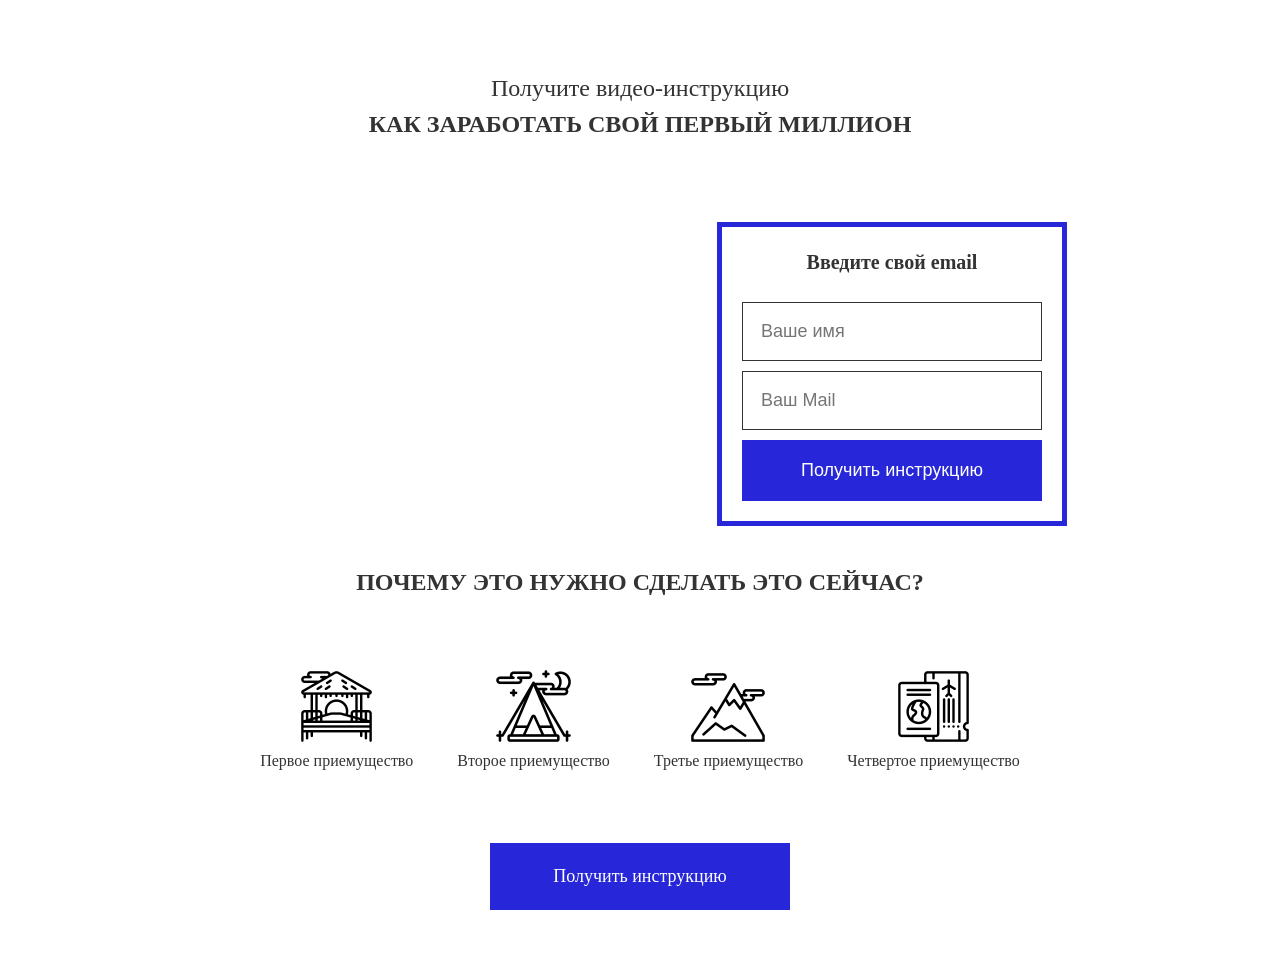
<file: fisrt project/index.html>
<!DOCTYPE html>
<html lang="en">
<head>
	<meta charset="UTF-8">
	<title>First project</title>
	<link rel="stylesheet" type="text/css" href="src/css/reset.css">
	<link rel="stylesheet" type="text/css" href="src/css/style.css">
</head>
<body>
	<div class="section">
		<h1 class="header">
			<span>Получите видео-инструкцию</span>
			<strong>Как заработать свой первый миллион</strong>
		</h1>
			<div class="main">
				<div class="video">
					<iframe width="500" height="305" src="https://www.youtube.com/embed/8csrmFtztaU" frameborder="0" allow="accelerometer; autoplay; encrypted-media; gyroscope; picture-in-picture" allowfullscreen></iframe>
				</div>
				<div class="form">
					<p class="form-header">Введите свой email</p>
					<form action="#">
						<input type="" name="" placeholder="Ваше имя">	
						<input type="" name="" placeholder="Ваш Mail">
						<button class="form-btn">Получить инструкцию</button>
					</form>
				</div>
			</div>
			<div class="section">
				<h2 class="feature-header">Почему это нужно сделать это сейчас?</h2>
				<div class="feature">
					<div class="col">
						<img src="src/img/01.png" alt="Первое приемущество">
						<p>Первое приемущество</p>
					</div>
					<div class="col">
						<img src="src/img/02.png" alt="Второе приемущество">
						<p>Второе приемущество</p>
					</div>
					<div class="col">
						<img src="src/img/03.png" alt="Третье приемущество">
						<p>Третье приемущество</p>
					</div>
					<div class="col">
						<img src="src/img/04.png" alt="Четвертое приемущество">
						<p>Четвертое приемущество</p>
					</div>
				</div>
				<div class="feature-btn">Получить инструкцию</div>
			</div>
	</div>
</body>
</html>
</file>
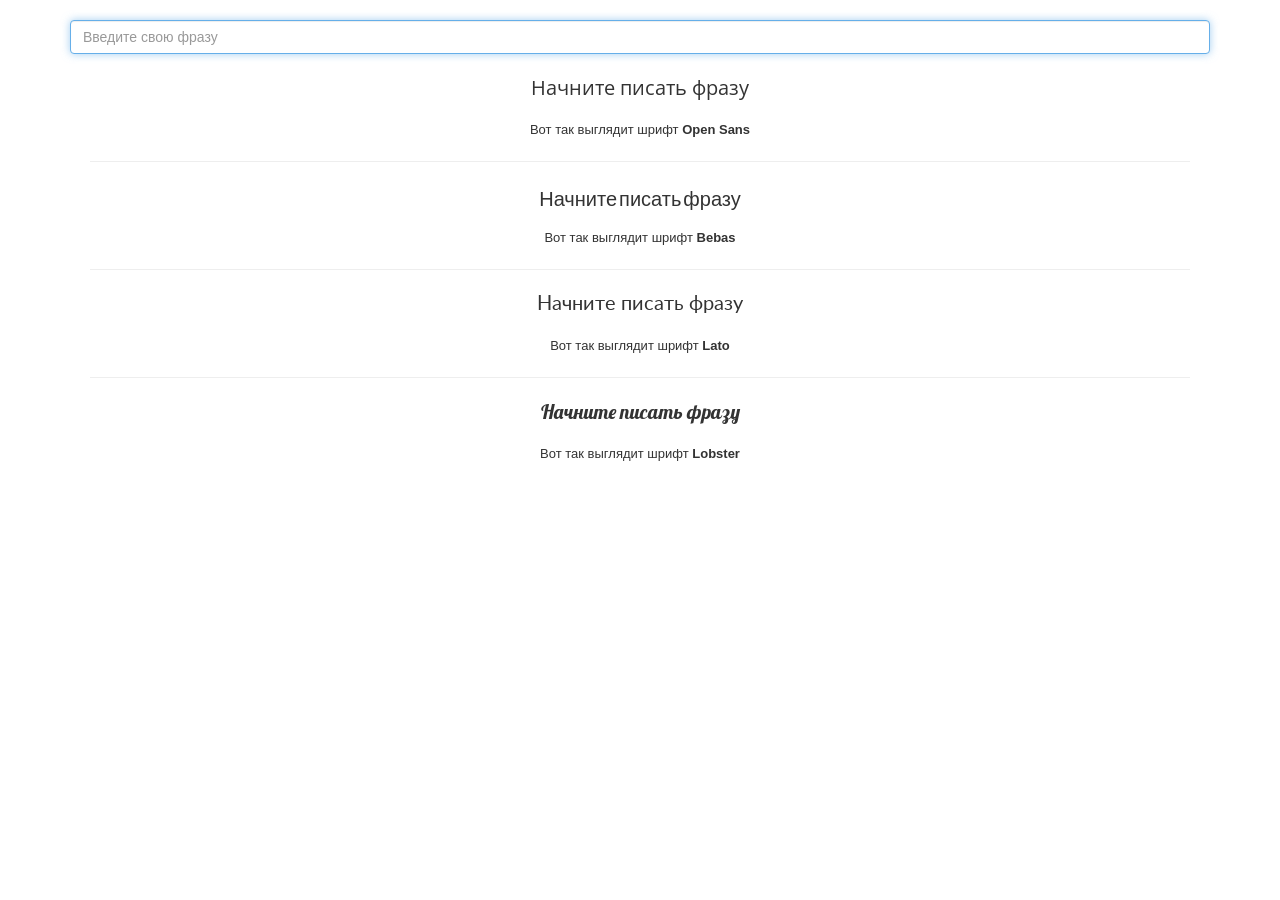
<file: lesson_15/index.html>
<!DOCTYPE html>
<html lang="ru">
  <head>
    <meta charset="utf-8">
    <meta http-equiv="X-UA-Compatible" content="IE=edge">
    <meta name="viewport" content="width=device-width, initial-scale=1">
    <meta property="og:title" content="" />
    <meta property="og:description" content="" />
    <meta property="og:url" content="" />
    <meta property="og:image" content="img/preview.jpg" />

    <meta name="title" content="" />
    <meta name="description" content="" />
    <link rel="image_src" href="img/preview.jpg" />

    <!-- The above 3 meta tags *must* come first in the head; any other head content must come *after* these tags -->
    <title>Подбор шрифтов</title>
    <link rel="shortcut icon" type="image/x-icon" href="favicon.ico">
    <link rel="icon" href="img/favicon/favicon-16.png" sizes="16x16" type="image/png">
    <link rel="icon" href="img/favicon/favicon-32.png" sizes="32x32" type="image/png">
    <link rel="icon" href="img/favicon/favicon-48.png" sizes="48x48" type="image/png">
    <link rel="icon" href="img/favicon/favicon-62.png" sizes="62x62" type="image/png">
    <link rel="icon" href="img/favicon/favicon-192.png" sizes="192x192" type="image/png">

    <!-- Bootstrap -->
    <link href="css/bootstrap.min.css" rel="stylesheet">
  	<link rel="stylesheet" href="css/style.css"/>
    <link href="https://fonts.googleapis.com/css2?family=Open+Sans:wght@300&display=swap" rel="stylesheet">
    <link href="https://fonts.googleapis.com/css2?family=Open+Sans:wght@300&display=swap" rel="stylesheet">
    <!-- HTML5 shim and Respond.js for IE8 support of HTML5 elements and media queries -->
    <!-- WARNING: Respond.js doesn't work if you view the page via file:// -->
    <!--[if lt IE 9]>
      <script src="https://oss.maxcdn.com/html5shiv/3.7.3/html5shiv.min.js"></script>
      <script src="https://oss.maxcdn.com/respond/1.4.2/respond.min.js"></script>
    <![endif]-->
  </head>
  <body>
    <header>
    	<div class="container">
  				<div class="text-box"><input type="search" class="form-control" autofocus placeholder="Введите свою фразу"></div>
  				<div class="fonts">
  					<p class="resault open-sans">Начните писать фразу</p>
  					<small>Вот так выглядит шрифт <strong>Open Sans</strong></small>
  					<hr>
  					<p class="resault bebas">Начните писать фразу</p>
  					<small>Вот так выглядит шрифт <strong>Bebas</strong></small>
  					<hr>
  					<p class="resault lato ">Начните писать фразу</p>
  					<small>Вот так выглядит шрифт <strong>Lato</strong></small>
  					<hr>
  					<p class="resault lobster">Начните писать фразу</p>
  					<small>Вот так выглядит шрифт <strong>Lobster</strong></small>
  					
  				</div>
    	</div>
    </header>

    <!-- jQuery (necessary for Bootstrap's JavaScript plugins) -->
    <script src="https://ajax.googleapis.com/ajax/libs/jquery/1.12.4/jquery.min.js"></script>
    <!-- Include all compiled plugins (below), or include individual files as needed -->
    <script>
    		$('input').keyup(function(){
    			$('p.resault').text($('input').val())
    		});
    </script>
  </body>
</html>
</file>
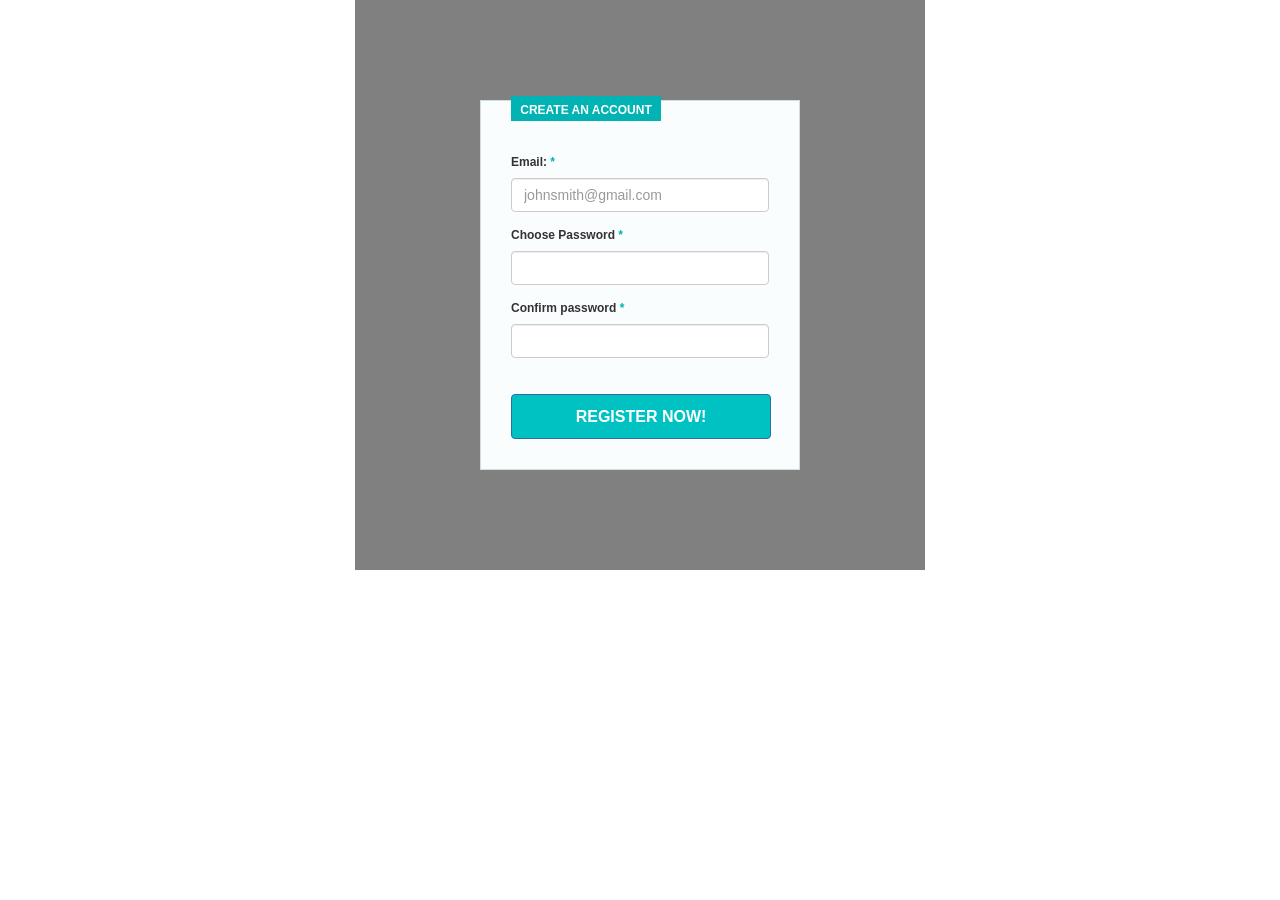
<file: src/index.html>
<!DOCTYPE html>
<html lang="en">
<head>
	<meta charset="UTF-8">
	<title>Document</title>
	<link rel="stylesheet" type="text/css" href="css/bootstrap.css">
	<link rel="stylesheet" type="text/css" href="css/style.css">
</head>
<body>
	<div class="section">
		<div class="container">
					<form class="register">
						<h1 class="header">Create an account</h1>
						<div class="form-group">
							<label class="email-label">Email:<span class="star"> *</span></label>
							<input type="email" name="" class="form-control" placeholder="johnsmith@gmail.com">
						</div>
						<div class="form-group">
							<label class="password-label">Choose Password<span class="star"> *</span></label>
							<input type="password" name="" class="form-control">
						</div>
						<div class="form-group">
							<label class="confirm-label">Confirm password<span class="star"> *</span></label>
							<input type="password" name="" class="form-control">
							<button class="btn btn-primary form-btn">Register now!</button>
						</div>
					</form>
		</div>
	</div>
</body>
</html>
</file>
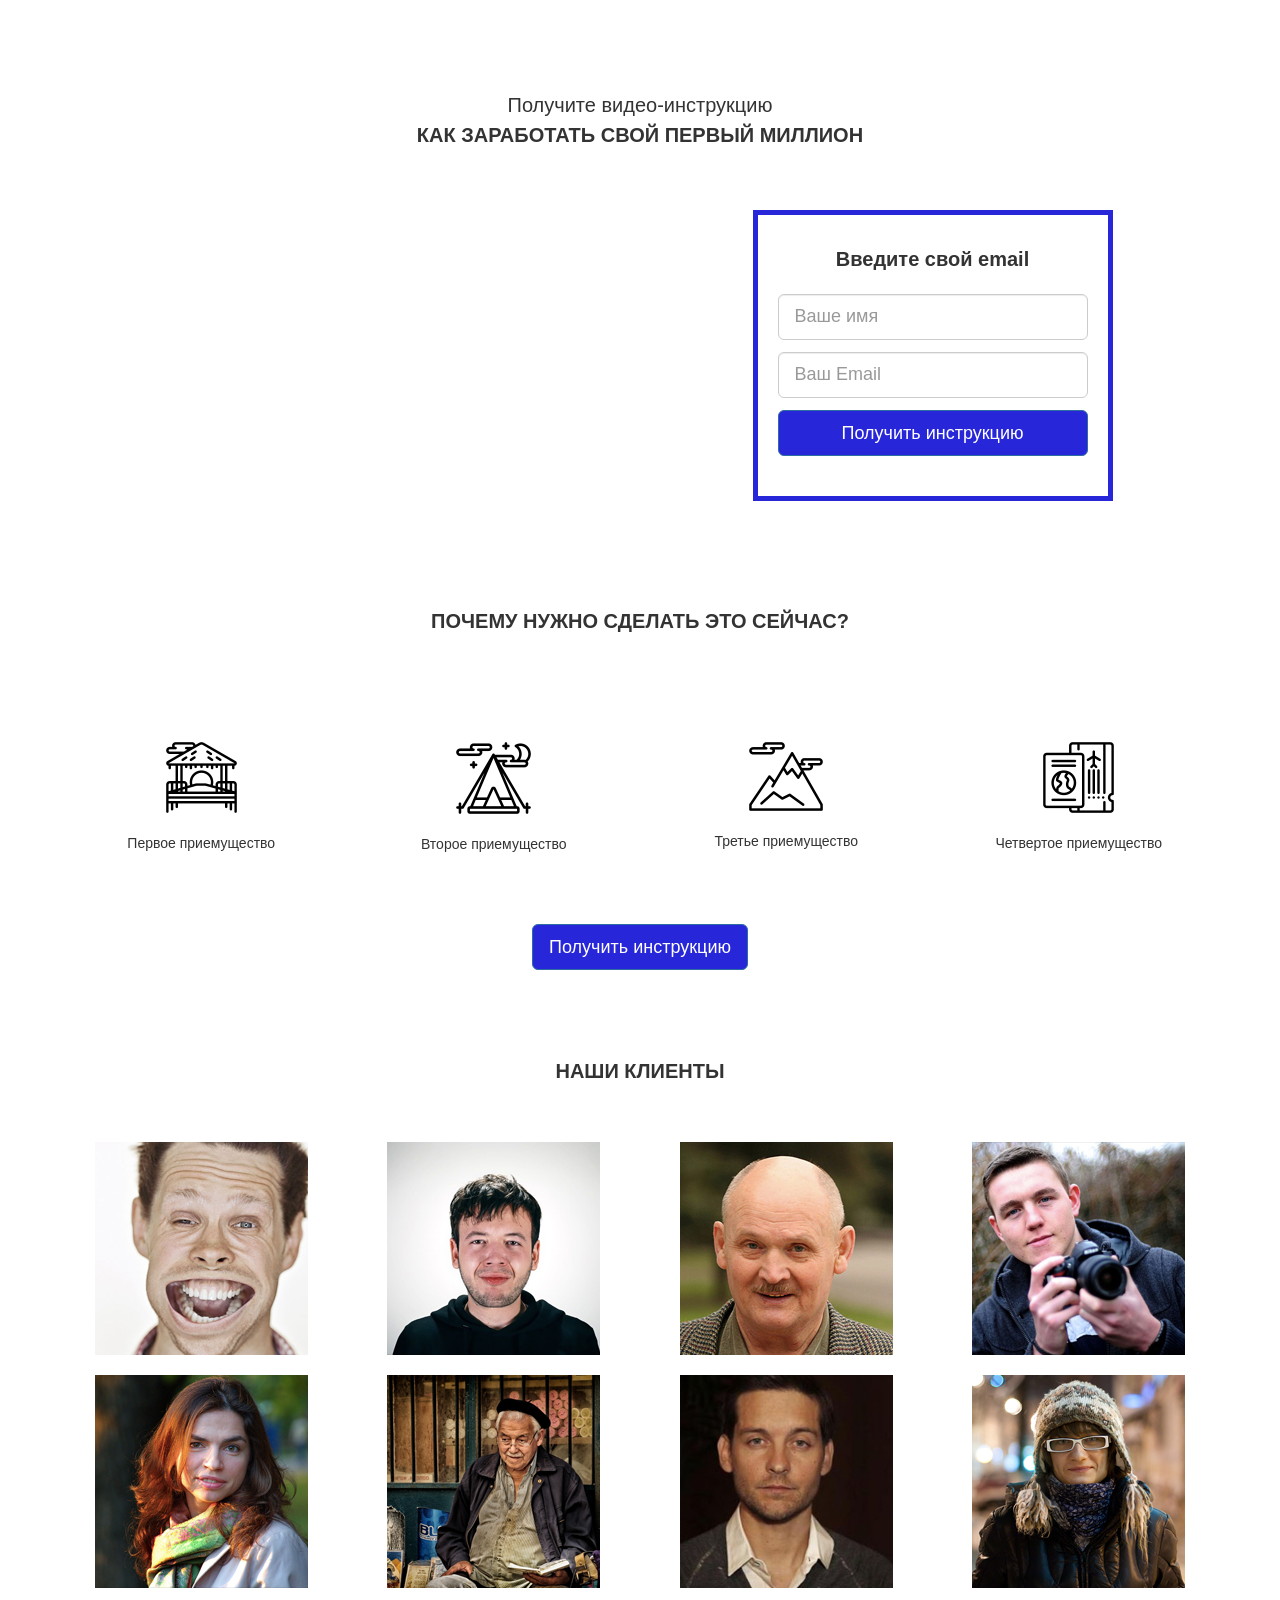
<file: bootstrap_project/src/index.html>
<!DOCTYPE html>
<html lang="en">
<head>
	<meta charset="UTF-8">
	<title>Document</title>
	<link rel="stylesheet" type="text/css" href="css/bootstrap.css">
	<link rel="stylesheet" type="text/css" href="css/style.css">
</head>
<body>
	<div class="section">
		<div class="container">
			<!--Первый row для заголовка-->
			<div class="row">
				 <div class="col-lg-6 col-lg-offset-3 col-md-6 col-md-offset-3 col-sm-8 col-sm-offset-2 col-xs-12">
				 	<h1 class="header text-center">
				 		<span>Получите видео-инструкцию</span>
				 		<strong class="text-uppercase">Как заработать свой первый миллион</strong>
				 	</h1>
				 </div>
			</div>
			<div class="row">
				<div class="col-lg-6 col-lg-offset-1 col-md-6 col-md-offset-1 col-sm-8 col-sm-offset-2 col-xs-12">
					<div class="video">
						<iframe width="100%" height="315" src="https://www.youtube.com/embed/8csrmFtztaU" frameborder="0" allow="accelerometer; autoplay; encrypted-media; gyroscope; picture-in-picture" allowfullscreen></iframe>
					</div>
				</div>
				<div class="col-lg-4 col-md-4 col-md-offset-0 col-sm-8 col-sm-offset-2 col-xs-12">
					<div class="form">
						<p class="form-header text-center">Введите свой email</p>
						<form action="#">
							<input type="" name="" class="form-control input-lg" placeholder="Ваше имя">
							<input type="" name="" class="form-control input-lg" placeholder="Ваш Email">
							<button class="btn btn-primary btn-lg btn-block form-btn">Получить инструкцию</button>
						</form>
					</div>
				</div>
			</div>
		</div>
	</div>	
	<div class="section">
		<div class="container">
			<div class="row">
				<div class="col-lg-12 col-md-12 col-sm-12 col-xs-12">
					<h2 class="section-header text-uppercase text-center">Почему нужно сделать это сейчас?</h2>
				</div>
			</div>
		
			<div class="feature text-center">
				<div class="row">
					<div class="col-lg-3 col-md-3 col-sm-6 col-xs-12">
						<div class="feature-box">
							<img src="img/01.png" alt="">
							<p>Первое приемущество</p>
						</div>
					</div>
					<div class="col-lg-3 col-md-3 col-sm-6 col-xs-12">
						<div class="feature-box">
							<img src="img/02.png" alt="">
							<p>Второе приемущество</p>
						</div>
					</div>
					<div class="col-lg-3 col-md-3 col-sm-6 col-xs-12">
						<div class="feature-box">
							<img src="img/03.png" alt="">
							<p>Третье приемущество</p>
						</div>
					</div>
					<div class="col-lg-3 col-md-3 col-sm-6 col-xs-12">
						<div class="feature-box">
							<img src="img/04.png" alt="">
							<p>Четвертое приемущество</p>
						</div>
					</div>
				</div>
			</div>
			<button class="btn btn-primary btn-lg form-btn center-block">Получить инструкцию</button>
		</div>
	</div>
	<div class="section">
		<div class="container">
			<div class="row">
				<div class="col-lg-12 col-md-12 col-sm-6 col-xs12 text-center">
					<h2 class="section-header text-uppercase">Наши клиенты</h2>
				</div>	
			</div>
			<div class="photos text-center">
				<div class="row">
					<div class="col-lg-3 col-md-3 col-sm-6 col-xs12">
						<div class="clients-box"><img src="img/11.png" alt=""></div>
					</div>
					<div class="col-lg-3 col-md-3 col-sm-6 col-xs12">
						<div class="clients-box"><img src="img/12.png" alt=""></div>
					</div>
					<div class="col-lg-3 col-md-3 col-sm-6 col-xs12">
						<div class="clients-box"><img src="img/13.png" alt=""></div>
					</div>
					<div class="col-lg-3 col-md-3 col-sm-6 col-xs12">
						<div class="clients-box"><img src="img/14.png" alt=""></div>
					</div>
				</div>
				<div class="row">
					<div class="col-lg-3 col-md-3 col-sm-6 col-xs12">
						<div class="clients-box"><img src="img/15.png" alt=""></div>
					</div>
					<div class="col-lg-3 col-md-3 col-sm-6 col-xs12">
						<div class="clients-box"><img src="img/16.png" alt=""></div>
					</div>
					<div class="col-lg-3 col-md-3 col-sm-6 col-xs12">
						<div class="clients-box"><img src="img/17.png" alt=""></div>
					</div>
					<div class="col-lg-3 col-md-3 col-sm-6 col-xs12">
						<div class="clients-box"><img src="img/18.png" alt=""></div>
					</div>
				</div>		
			</div>
		</div>
	</div>
</body>
</html>
</file>
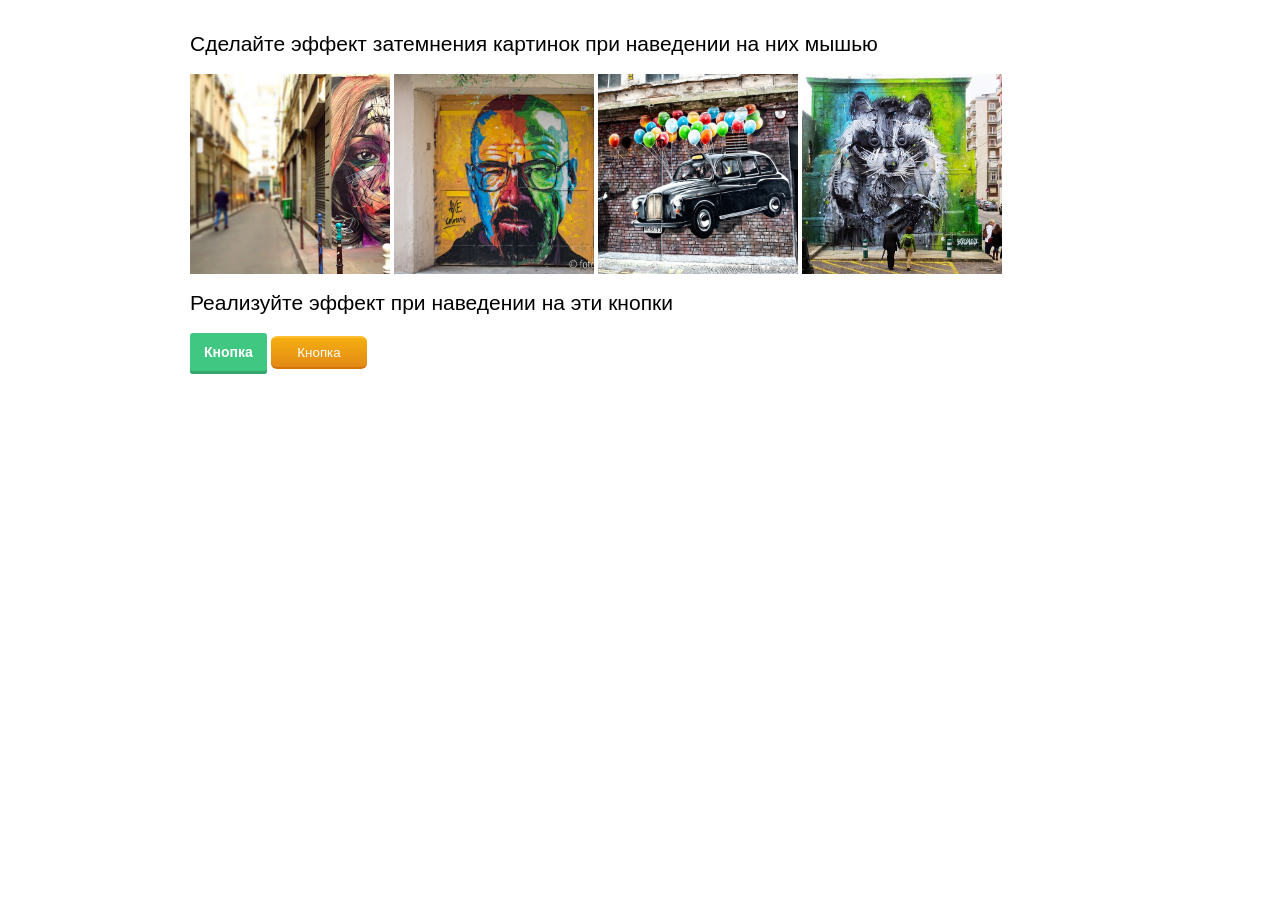
<file: lesson_15/src/index.html>
<!DOCTYPE html>
<html lang="en">
<head>
	<meta charset="UTF-8">
	<title>Задание к 15 уроку</title>
	<link rel="stylesheet" href="css/style.css">
</head>
<body>
		
		<div class="container">

			<section id="one">
				<h2>Сделайте эффект затемнения картинок при наведении на них мышью</h2>
				<div class="image image-one"></div>
				<div class="image image-two"></div>
				<div class="image image-three"></div>
				<div class="image image-four"></div>
			</section>	

			<section id="two">
				<h2>Реализуйте эффект при наведении на эти кнопки</h2>
				<button class="button button-one">Кнопка</button>
				<button class="button button-two">Кнопка</button>
			</section>
			
		</div>

</body>
</html>
</file>
<file: fisrt project/src/css/style.css>
*{
	box-sizing: border-box;
}
body{
	font-family: Tahoma;
	line-height: 1.5;
	color: #333333;
	width: 100%;
}
.section {
	padding: 30px 10%;
}
.header{
	text-align: center;
	font-size: 24px;
	margin-top: 40px;
}
.header span{
	font-weight: 300;
	display: block;
}
.header strong{
	font-weight: 900;
	text-transform: uppercase;
}
.main{
	text-align: center;
	margin-top: 80px;
}
.video, .form{
	display: inline-block;
	vertical-align: top;
}
.form{
	text-align: center;
	border: 5px solid #2727d9;
	padding: 20px;
}
.form-header{
	text-align: center;
	font-weight: 900;
	font-size: 20px;
	margin-bottom: 25px;
}
.form input{
	display: block;
	margin-bottom: 10px;
	width: 300px;
	padding: 18px;
	border:1px solid #333;
	font-size: 18px;
}
.form-btn{
	width: 300px;
	padding: 20px;
	background-color: #2727d9;
	font-size: 18px;
	color: #fff;
	border:none;
}
.feature{
	width: 100%;
	margin-top: 50px;
	text-align: center;
	margin-bottom: 50px;
}
.col{
	text-align: center;
	display: inline-block;
	margin: 20px 20px;
	
}
.feature-header{
	text-align: center;
	font-weight: 900;
	text-transform: uppercase;
	font-size: 24px;
}
.feature-btn{
	width: 300px;
	padding: 20px;
	background-color: #2727d9;
	font-size: 18px;
	color: #fff;
	border:none;
	text-align: center;
	display: block;
	margin:10px auto;
}
</file>
<file: lesson_15/css/style.css>
@font-face {
    font-family: 'Bebas';
    src: url('../fonts/Bebas/Bebas.eot');
    src: url('../fonts/Bebas/Bebas.eot?#iefix') format('embedded-opentype'),
        url('../fonts/Bebas/Bebas.woff2') format('woff2'),
        url('../fonts/Bebas/Bebas.woff') format('woff'),
        url('../fonts/Bebas/Bebas.ttf') format('truetype'),
        url('../fonts/Bebas/Bebas.svg#Bebas') format('svg');
    font-weight: normal;
    font-style: normal;
}
@font-face {
    font-family: 'Lato';
    src: url('../fonts/Lato/Lato-Regular.eot');
    src: url('../fonts/Lato/Lato-Regular.eot?#iefix') format('embedded-opentype'),
        url('../fonts/Lato/Lato-Regular.woff2') format('woff2'),
        url('../fonts/Lato/Lato-Regular.woff') format('woff'),
        url('../fonts/Lato/Lato-Regular.ttf') format('truetype'),
        url('../fonts/Lato/Lato-Regular.svg#Lato-Regular') format('svg');
    font-weight: normal;
    font-style: normal;
}
@font-face {
    font-family: 'Lobster';
    src: url('../fonts/Lobster/Lobster-Regular.eot');
    src: url('../fonts/Lobster/Lobster-Regular.eot?#iefix') format('embedded-opentype'),
        url('../fonts/Lobster/Lobster-Regular.woff2') format('woff2'),
        url('../fonts/Lobster/Lobster-Regular.woff') format('woff'),
        url('../fonts/Lobster/Lobster-Regular.ttf') format('truetype'),
        url('../fonts/Lobster/Lobster-Regular.svg#Lobster-Regular') format('svg');
    font-weight: normal;
    font-style: normal;
}



.open-sans{
	font-family: 'Open Sans', sans-serif;
}
.bebas{
	font-family: 'Bebas', sans-serif;
}
.lato{
	font-family: 'Lato', sans-serif; 
}
.lobster{
	font-family: 'Lobster', sans-serif;
}
.text-box{
	padding-top: 2rem;
}
.result {
	margin-bottom: 0;
	margin-top: 3rem;
}
.fonts {
	font-size: 2rem;
	text-align: center;
	padding: 2rem;
}
small {
	font-size: 1.3rem;
}
</file>
<file: src/css/style.css>
.container{
	background-color: grey;
	width: 570px;
	padding:100px 125px;
}
label{
	margin-bottom:7px;
	display: block;
	font-size: 12px;
	color: #333333;
}
.star{
	color: #01b3b3;
}
.register{
	background-color: #fafdfd;
	border: 1px solid #cfdede;
	height: 370px;
	width: 320px;
	padding:30px;
}
.header{
	text-align: center;
	font-size: 12px;
	text-transform: uppercase;
	font-weight: 700;
	height: 25px;
	width: 150px;
	background-color: #01b3b3;
	color:#ffffff;
	padding:8px;
	margin-top: -35px;
	margin-bottom: 33px;
}
.form-btn{
	margin-top: 36px;
	width: 260px;
	height: 45px;
	background-color: #01c2c2;
	font-weight: 700;
	color: #ffffff;
	font-size: 16px;
	text-transform: uppercase;
}
</file>
<file: bootstrap_project/src/css/style.css>
.section{
	padding: 30px;
}
.header{
	font-size: 20px;
	line-height: 1.5;
	margin:60px auto;
}
.header span{
	display: block;
}
.header strong{
	font-size: 20px;
	font-weight: 900;
}
.form{
	border:5px solid #2727d9;
	padding:30px 20px;
}
.form input{
	margin-bottom: 12px;
}
.form-header{
	font-size: 20px;
	font-weight: 700;
	margin-bottom: 20px;
}
.form-btn{
	background-color: #2727d9;
	margin:10px auto;
}
.section-header{
	font-size: 20px;
	font-weight: 900;
	margin-bottom: 50px;
}
.feature{
	margin:60px auto;
}
.feature  p{
	margin-top: 20px;
}
.clients-box{
	margin:10px 5px;
}
</file>
<file: lesson_15/src/css/style.css>
body {
	margin: 0;
	font-size: 14px;
	font-family: sans-serif;
}

h2 {
	font-weight: 100;
}

.container {
	max-width: 900px;
	margin: auto;
	padding: 15px;
}
.image {
	display: inline-block;
	vertical-align: top;
	width: 200px;
	height: 200px;
}
.image-one {
	background: url(../img/1.jpg) center no-repeat;
	background-size: cover;
}
.image-one:hover{
	opacity: .25;
}
.image-two {
	background: url(../img/2.jpg) center no-repeat;
	background-size: cover;
}
.image-two:hover{
	opacity: .25;
}
.image-three {
	background: url(../img/3.jpg) center no-repeat;
	background-size: cover;
}
.image-three:hover{
	opacity: .25;
}
.image-four {
	background: url(../img/4.jpg) center no-repeat;
	background-size: cover;
}
.image-four:hover{
	opacity: .25;
}

.button-one {
	border: none;
	font-weight: 700;
	font-size: 14px;
 color: white;
 padding: .8em 1em calc(.8em + 3px);
 border-radius: 3px;
 background: rgb(64,199,129);
 box-shadow: 0 -3px rgb(53,167,110) inset;
 transition: 0.2s;
}
.button-one:hover{
	background: rgba(0,0,0,0);
	color: #6dda7d;
	box-shadow: inset 0 0 0 3px #6dda7d;
}
.button-two {
	display: inline-block;
 color: white;
 padding: .5em 2em;
 border: none;
 border-width: 2px 0;
 border-style: solid none;
 border-color: #FDBE33 #000 #D77206;
 border-radius: 6px;
 background: linear-gradient(#F3AE0F, #E38916) #E38916;
 transition: 0.2s;
}
.button-two:hover{
	 transform: skew(-10deg);
}
</file>
